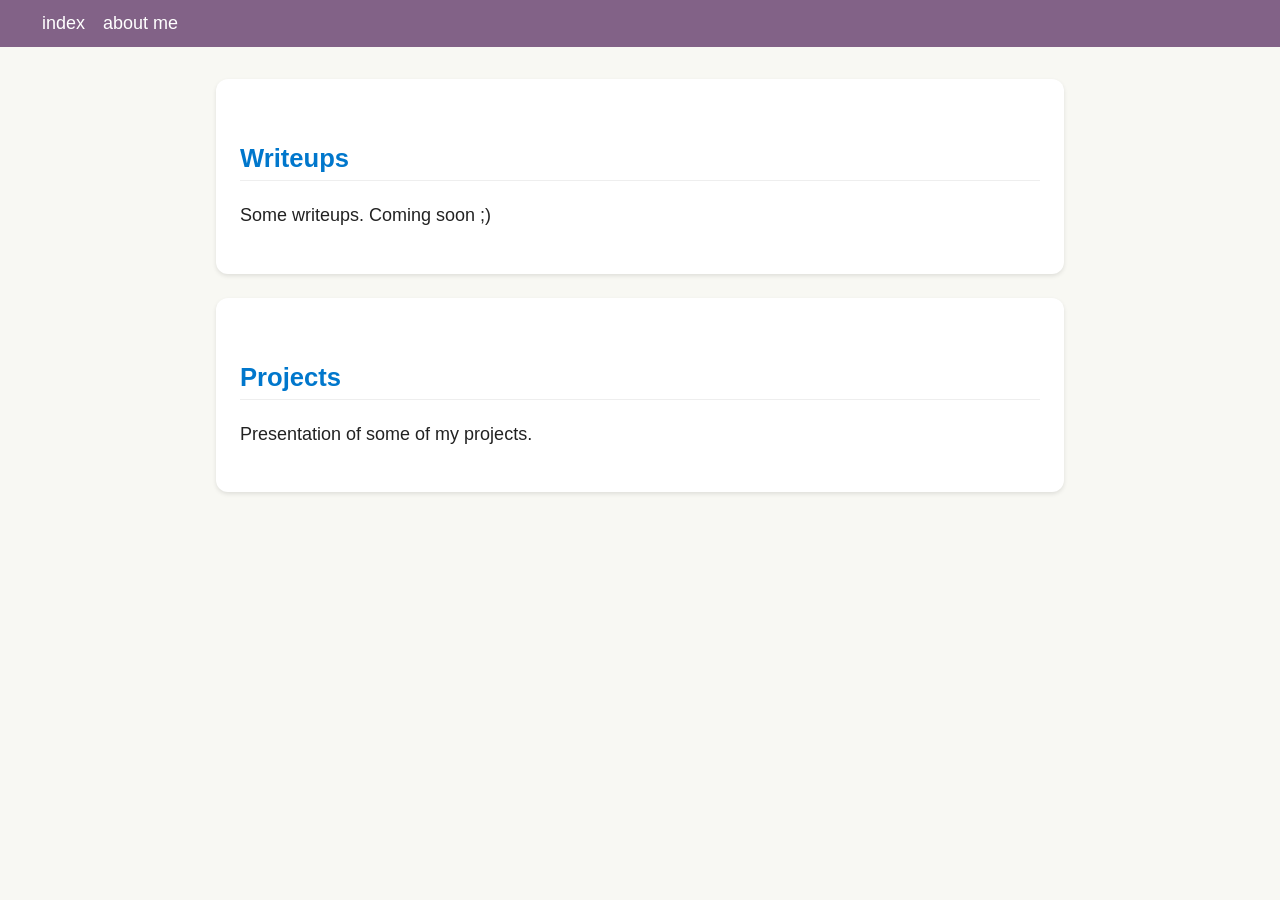
<file: index.html>
<!DOCTYPE html>
<html>
<head>
    <meta charset="utf-8">
    <meta name="viewport" content="width=device-width, initial-scale=1">
    <title>index</title>
    <link rel="stylesheet" type="text/css" href="static/css/styles.css">
</head>
<body>
    <nav>
        <ul class="navlinks">
            <li><a href="index.html">index</a></li>
            <li><a href="about.html">about me</a></li>
        </ul>
    </nav>
    <main class="articles-container">
        
            <article class="article-box">
                <h2><a href="writeups.html">Writeups</a></h2>
<p>Some writeups. Coming soon ;)</p>
            </article>
        
            <article class="article-box">
                <h2><a href="projects.html">Projects</a></h2>
<p>Presentation of some of my projects.</p>
            </article>
        
    </main>
</body>
</html>
</file>
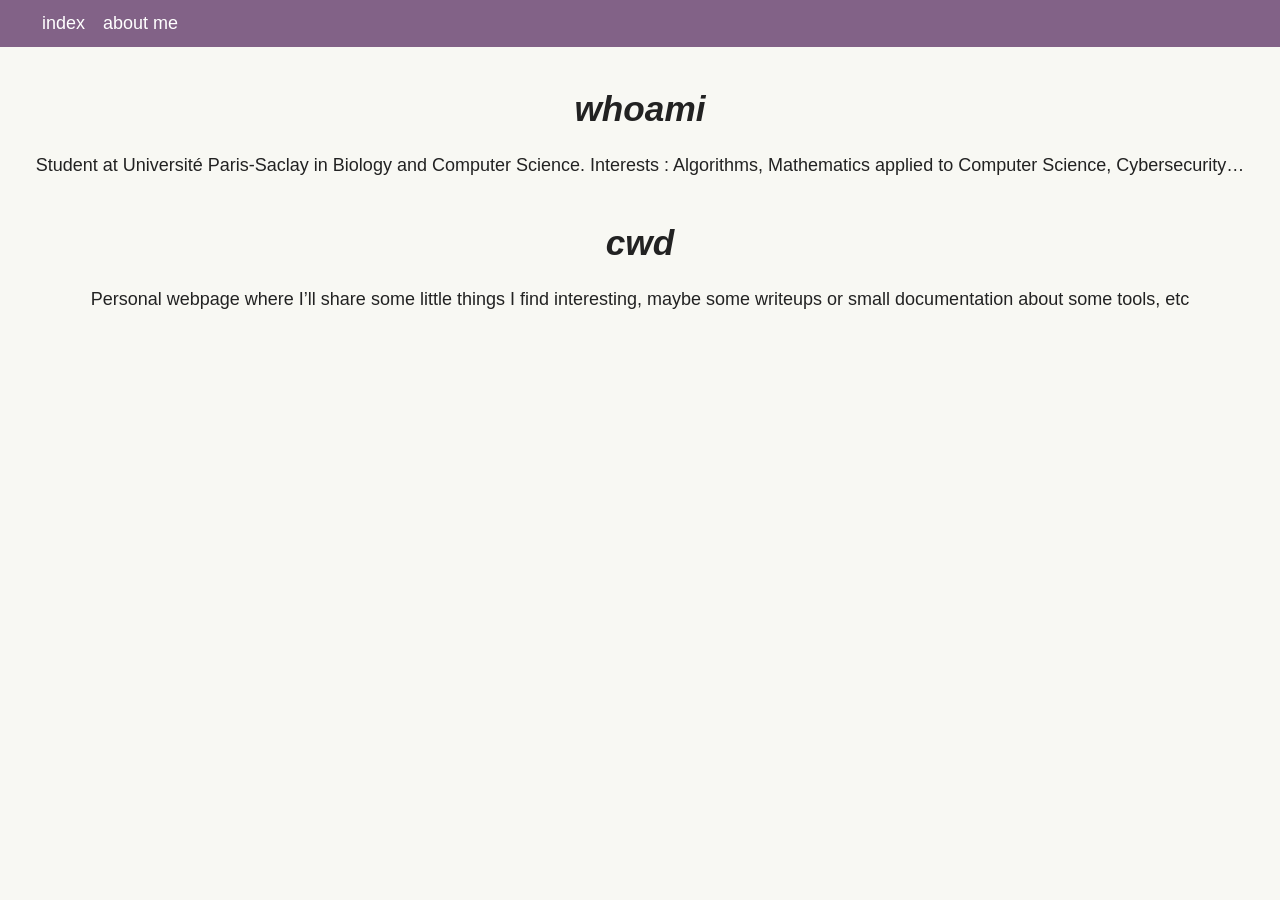
<file: about.html>
<!DOCTYPE html>
<html>
<head>
	<meta charset="utf-8">
	<meta name="viewport" content="width=device-width, initial-scale=1">
	<title>about</title>
	<link rel="stylesheet" type="text/css" href="static/css/styles.css">
</head>
<nav>
	<ul class="navlinks">
		<li><a href="index.html">index</a></li>
		<li><a href="about.html">about me</a></li>
	</ul>
</nav>
<body>
	<h1 class="title">whoami</h1>
<p class="middle">Student at Université Paris-Saclay in Biology and Computer Science.
Interests : Algorithms, Mathematics applied to Computer Science, Cybersecurity&hellip; </p>
<h1 class="title">cwd</h1>
<p class="middle">Personal webpage where I&rsquo;ll share some little things I find interesting, maybe some writeups or small documentation about some tools, etc</p>
</body>
</html>
</file>
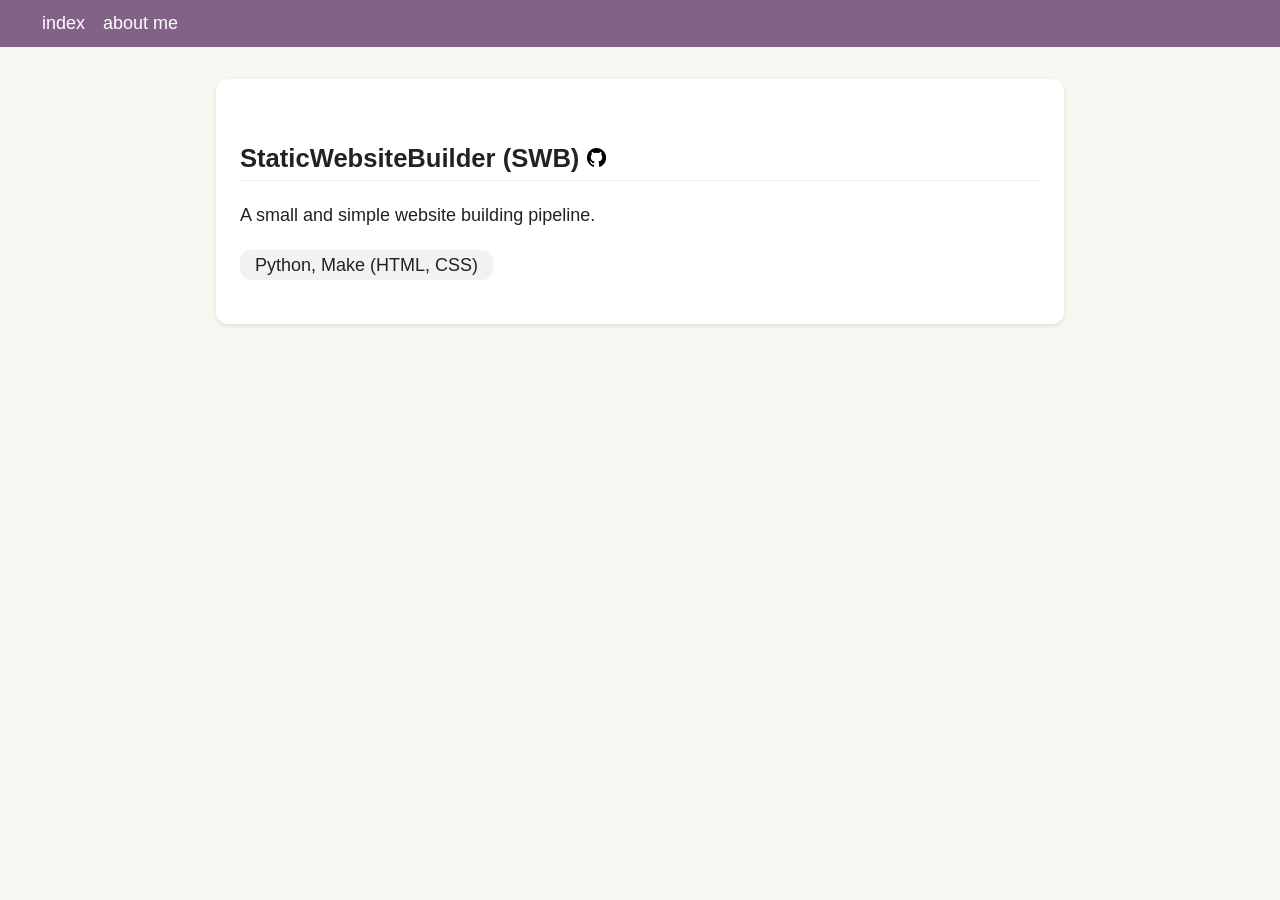
<file: projects.html>
<!DOCTYPE html>
<html>
<head>
    <meta charset="utf-8">
    <meta name="viewport" content="width=device-width, initial-scale=1">
    <title>projects</title>
    <link rel="stylesheet" type="text/css" href="static/css/styles.css">
</head>
<body>
    <nav>
        <ul class="navlinks">
            <li><a href="index.html">index</a></li>
            <li><a href="about.html">about me</a></li>
        </ul>
    </nav>
    <main class="articles-container">
        
            <article class="article-box">
                <h2 class="logoimg">StaticWebsiteBuilder (SWB) <a href="https://github.com/"><img alt="GitHub logo" src="static/images/github.png" /></a></h2>
<p>A small and simple website building pipeline.</p>
<p class="tags">Python, Make (HTML, CSS)</p>
            </article>
        
    </main>
</body>
</html>
</file>
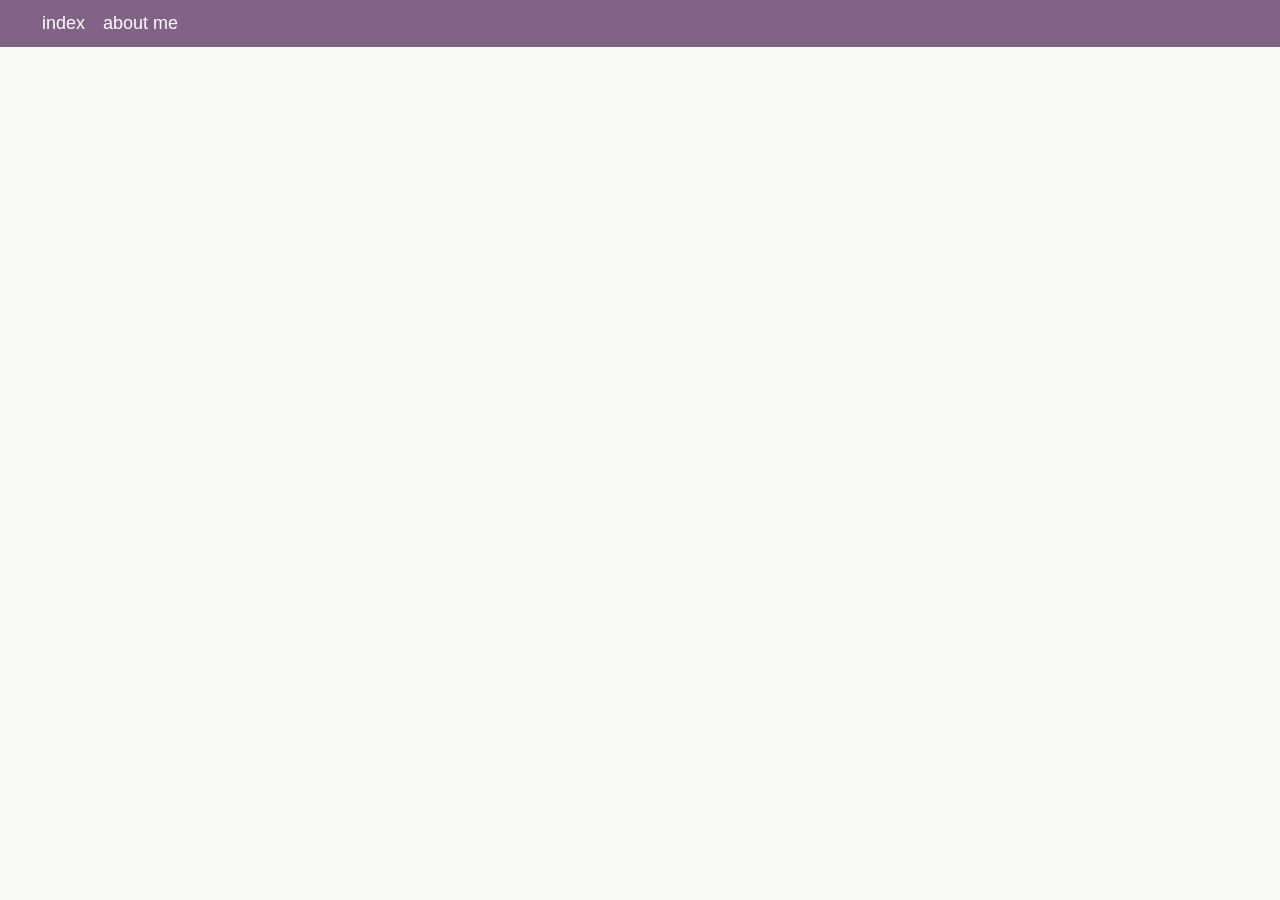
<file: writeups.html>
<!DOCTYPE html>
<html>
<head>
    <meta charset="utf-8">
    <meta name="viewport" content="width=device-width, initial-scale=1">
    <title>writeups</title>
    <link rel="stylesheet" type="text/css" href="static/css/styles.css">
</head>
<body>
    <nav>
        <ul class="navlinks">
            <li><a href="index.html">index</a></li>
            <li><a href="about.html">about me</a></li>
        </ul>
    </nav>
    <main class="articles-container">
        
    </main>
</body>
</html>
</file>
<file: static/css/styles.css>
body {
  margin: 0;
  padding: 0;
  font-family: -apple-system, BlinkMacSystemFont, "Segoe UI", Roboto,
               Oxygen, Ubuntu, Cantarell, "Helvetica Neue", sans-serif;
  line-height: 1.7;
  font-size: 18px;
  color: #222;
  background: #f8f8f3;
}

/* ---- Typography ---- */

h1, h2, h3, h4 {
  line-height: 1.25;
  margin-top: 2.5rem;
  margin-bottom: 1rem;
  font-weight: 600;
}

h1 {
  font-size: 2.2rem;
}

h2 {
  font-size: 1.6rem;
  border-bottom: 1px solid #eee;
  padding-bottom: 0.3rem;
}

p {
  margin: 1.2rem 0;
}

a {
  color: #0077cc;
  text-decoration: none;
}

a:hover {
  text-decoration: underline;
}

/* ---- Lists ---- */

ul, ol {
  padding-left: 1.5rem;
  margin: 1rem 0;
}

li {
  margin: 0.4rem 0;
}

/* ---- Navbar ---- */

nav {
    display: flex;
    justify-content: space-between;
    align-items: center;
    background-color: #826287;
    padding: 0.1em 1em;
    color: white;
}

.navlinks {
    list-style: none;
    display: flex;
    gap: 1em;
    margin: 0;
}

.navlinks a {
    text-decoration: none;
    color: white;
    transition: color 0.3s;
}

.navlinks a:hover {
    color: #80daf9;
}

/* ---- Articles ---- */

.articles-container {
    display: flex;
    flex-direction: column;
    align-items: center;
    padding: 2rem;
    gap: 1.5rem;
}

.article-box {
    background: white;
    border-radius: 12px;
    padding: 1.5rem;
    width: 80%;
    max-width: 800px;
    box-shadow: 0 2px 4px rgba(0, 0, 0, 0.1);
    transition: transform 0.16s, box-shadow 0.2s;
}

.article-box:hover {
    transform: translateY(-5px);
    box-shadow: 0 4px 8px rgba(0, 0, 0, 0.19);
}

/* ---- Classes ---- */

.title {
  font-weight: bold;
  font-style: italic;
  text-align: center;
}

.middle {
  text-align: center;
}

.logoimg img {
  max-height: 1.2rem;
}

.tags {
  background: #f2f2f2;
  border-radius: 11px;
  padding: 0px 15px;
  width: fit-content;
}
</file>
